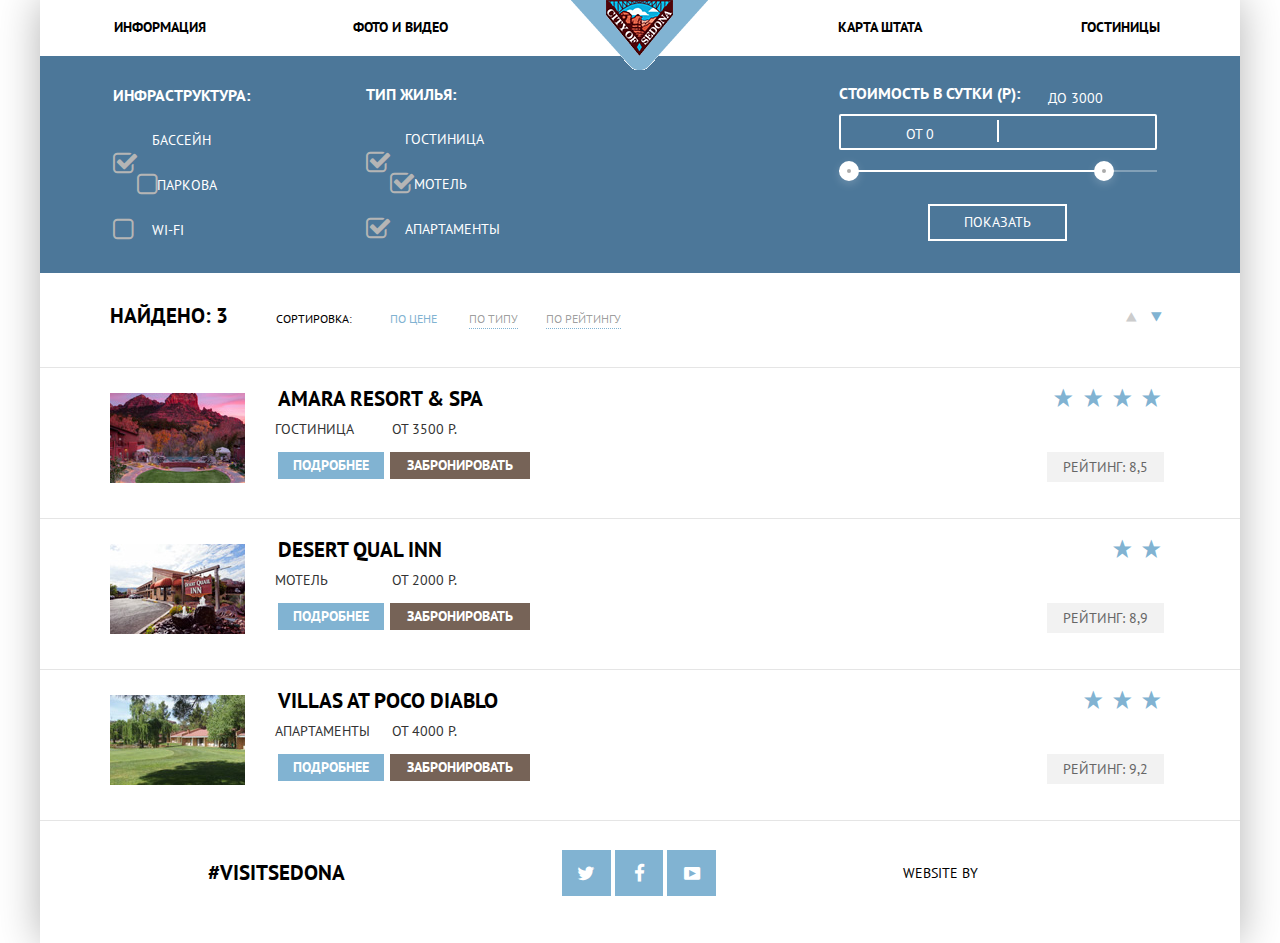
<file: catalog.html>
<!DOCTYPE html>
<html lang="ru">
<head>
	 <meta charset="UTF-8">
	 <title>«Седона»-Каталог</title>
	 <link rel="stylesheet" href="css/style_min.css">
	 <link rel="stylesheet" href="css/normalize.css">
</head>
<body>
     <div class="shadow">
         <header class="my_header">
		     <div class="container clearfix">
		 	     <nav class="my_navigation">
		 		     <ul>
		 			     <li class="menu">
		 				     <a href="#">Гостиницы</a>
		 		       	 </li>
		 			     <li class="menu">
		 				     <a href="#">Карта штата</a>
		 			     </li>
		 			     <li class="logo menu">
		 				     <a href="#">
		 			         <img  src="img/png/logo.png" 
		 				     alt="Sedona_logo" width="138" height="70">
		 				     </a>
		 			     </li>
		 			     <li class="menu">
		 				     <a href="#">Фото и видео</a>
		 			     </li>
		 			     <li class="menu">
		 				     <a href="#">Информация</a>
		 			     </li>
		 		     </ul>
		 	     </nav>
		     </div>
	     </header>
	     <section class="container selection">
	  	 	 <div class="modul">
	  			 <form class="structure">
	  		     	 <h3>Инфраструктура:</h3>
	  				 <input type="checkbox" name="pool" id="ch1" checked>
	  				 <label for="ch1">
	  				  	 <span class="list">Бассейн</span>
	  				 </label>
	  				 <input type="checkbox" name="parcing" id="ch2">
	  				 <label for="ch2">
	  				  	 <span class="list">Паркова</span>
	  				 </label>
	  				 <input type="checkbox" name="wi-fi" id="ch3">
	  				 <label for="ch3"> 
	  				  	 <span class="list">Wi-Fi</span>
	  				 </label>
	  			 </form>
            	 <form class="home">
            		 <h3>Тип жилья:</h3>
                	 <input type="checkbox" name="hotel" id="ch4" checked>
                 	 <label for="ch4"> 
                 	 	 <span class="list">Гостиница</span>
                 	 </label>
	  				 <input type="checkbox" name="motel" id="ch5" checked>
	  				 <label for="ch5"> 
	  				 	 <span class="list">Мотель</span>
	  				 </label>
	  				 <input type="checkbox" name="app" id="ch6" checked>
	  				 <label for="ch6"> 
	  				 	 <span class="list">Апартаменты</span>
	  				 </label>
	  			 </form>
	  		 </div>
	  		 <div class="cost_selection">
	  			 <p class="cost_radius">Стоимость в сутки (Р):</p>
	  			 <ul class="limit">
                     <li class="radius_min">От 0</li>
                     <li class="vline"><div class="pseudo_element_vline"></div></li>
	  				 <li class="radius_max">До 3000</li>
            	 </ul>
            	 <div class="range-controls">
                	 <div class="scale">
                	 	 <div style="width:82%;" 
                	 	 class="bar"></div>
            	 	 </div>
                	 <div class="toggle min-toggle"></div>
                	 <div class="toggle max-toggle"></div>
            	 </div>
	  			 <a href="#" class="btn_show">Показать</a>
	  		 </div>
	 	 </section>
	     <section class="container clearfix">
	    	 <div class="sorting clearfix">
	   	 	     <h2 class="sorting_title">Найдено: 3</h2>
	  	         <p class="sorting_class">Сортировка:</p>
		    	 <div>
		    	 	 <a class="sorting_1 " href="#">по цене</a>
		    	 </div>
		    	 <div>
		    	 	 <a class="sorting_2 sort_position" href="#">по типу</a>
		    	 </div>
		    	 <div>
		    	 	 <a class="sorting_3 sort_position" href="#">по рейтингу</a>
		    	 </div>
		    	 <div class="dir">
		    	 	 <i class="icon-down-dir"></i>
		    		 <i class="icon-up-dir"></i>
		    	 </div>
	     	 </div>
	  		 <div class="clearfix">
	  	    	 <div class="pseudo_element"></div>
	  			 <img src="img/jpg/hotel_1.jpg" alt=
	  			 "Amara_resort_and_spa" width="135" height="90" class="foto_hotel">
	  			 <h2>Amara resort & SPA</h2>
		  		 <div>
		  		 	 <p class="type">Гостиница</p>
		  		 	 <p class="cost">От 3500 р.</p>
		  		 	 <div>
		  		 	 	 <a href="#" class="btn_info">Подробнее</a>
		  		 	 </div>
	             	 <div>
	             	 	 <a href="#" class="btn_book">Забронировать</a>
	             	 </div>
	             	 <div class="star">
	             	 	 <i class="icon-star"></i>
	            	 	 <i class="icon-star"></i>
	             	 	 <i class="icon-star"></i>
	            	 	 <i class="icon-star"></i>
	             	 </div>
	            	 <p class="reating">Рейтинг: 8,5</p>
	        	 	 <div class="pseudo_element"></div>
            	 </div>
	  		 </div>
	  		 <div class="clearfix">
	  			 <img src="img/jpg/hotel_2.jpg" alt="Desert_Qual_Inn" width="135" height="90" 
	  			 class="foto_hotel">
	  			 <h2>Desert Qual Inn</h2>
		  		 <div>
		  		 	 <p class="type">Мотель</p>
		  		 	 <p class="cost">От 2000 р.</p>
		  		 	 <div>
		  		 	 	 <a href="#" class="btn_info">Подробнее</a>
		  		 	 </div>
	             	 <div>
	             	 	 <a href="#" class="btn_book">Забронировать</a>
	             	 </div>
	             	 <div class="star">
	                     <i class="icon-star"></i>
	            	     <i class="icon-star"></i>
	            	 </div>
	                 <p class="reating">Рейтинг: 8,9</p>
	        	 	 <div class="pseudo_element"></div>
            	 </div>
	  		 </div>
	  		 <div class="clearfix">
	  			 <img src="img/jpg/hotel_3.jpg" alt="Villas_at_Poco_Diablo" width="135" height="90"
	  			 class="foto_hotel">
	  			 <h2>Villas at Poco Diablo</h2>
	  			 <div>
	  		     	 <p class="type">Апартаменты</p>
	  		     	 <p class="cost">От 4000 р.</p>
	  		     	 <div>
	  		     	 	 <a href="#" class="btn_info">Подробнее</a>
	  		     	 </div>
                 	 <div><a href="#" class="btn_book">Забронировать</a></div>
                 	 <div class="star">
                 		 <i class="icon-star"></i>
                 		 <i class="icon-star"></i>
                 		 <i class="icon-star"></i>
	             	 </div>
                	 <p class="reating">Рейтинг: 9,2</p>
            	 	 <div class="pseudo_element"></div>
            	 </div>
	  		 </div>
	  	 </section>
	     <footer class="container my-footer">
	   	 	 <div>		
		 	 	 <div class="style">#VISITSEDONA</div>
		 	 	 <div class="social">
		    	 	 <a href="#" class="s_tw"><i class="icon-twitter"></i></a>
		 			 <a href="#" class="s_fb"><i class="icon-facebook"></i></a>
		 			 <a href="#" class="s_you"><i class="icon-youtube"></i></a>
		 	 	 </div>
		 	 	 <div class="info">
		 		 	 <p class="info_web">Website by</p>
		 			 <a href="#" class="logo_info logo_info_2">
		 		 	 	 <div class="logo_1"></div>
		 			  </a>
			 	 </div>
			 </div>
	  	 </footer>
	 </div>
</body>
</html>
</file>
<file: css/style_min.css>
@charset "utf-8";@import "http://fonts.googleapis.com/css?family=PT+Sans&subset=latin,cyrillic";@font-face{font-family:'symbols-sedona';src:url(../font/symbols-sedona.eot?60737633);src:url(../font/symbols-sedona.eot?60737633#iefix) format("embedded-opentype"),url(../font/symbols-sedona.woff?60737633) format("woff"),url(../font/symbols-sedona.ttf?60737633) format("truetype"),url(../font/symbols-sedona.svg?60737633#symbols-sedona) format("svg");font-weight:400;font-style:normal}[class^="icon-"]:before,[class*=" icon-"]:before{font-family:"symbols-sedona";font-style:normal;font-weight:400;speak:none;display:inline-block;text-decoration:inherit;width:1em;margin-right:.2em;text-align:center;font-variant:normal;text-transform:none;line-height:1em;margin-left:.2em}.icon-facebook:before{content:'\66'}.icon-twitter:before{content:'\74'}.icon-up-dir:before{content:'\25b2'}.icon-down-dir:before{content:'\25bc'}.icon-star:before{content:'\2605'}.icon-check-off:before{content:'\2610'}.icon-check-on:before{content:'\2611'}.icon-calendar:before{content:'\e800'}.icon-plus:before{content:'\e801'}.icon-minus:before{content:'\e802'}.icon-youtube:before{content:'\f39e'}body{font-size:14px;font-family:"PT Sans","Arial Black",sans-serif;min-width:800px;margin:0;padding:0;background-color:#fff;background-repeat:no-repeat;background-position:center top;background-size:1800px auto}.btn{font-size:21px;font-family:"PT Sans","Arial Black",sans-serif;font-weight:700;color:#fff;line-height:26px;padding:30px;text-align:center;text-transform:uppercase}.btn_box_1{width:568px;height:86px;margin:0 auto;background-color:#766357;margin-top:46px;cursor:pointer}.btn_box_2{display:inline-block;padding:18px 196px;margin-left:55px;margin-top:35px;background-color:#81b3d2;vertical-align:inherit;border:0}.btn_box_2:hover{background-color:#669ec0}.btn_show{font-size:14px;font-family:"PT Sans","Arial Black",sans-serif;font-weight:400;color:#fff;line-height:21px;text-transform:uppercase;padding:6px 34px;border:2px solid;text-decoration:none;margin-left:89px;display:inline-block;margin-top:32px;vertical-align:inherit}.btn_box_2:active{background-color:#5496bd;color:rgba(255,255,255,0.3)}.btn_info{font-size:14px;font-family:"PT Sans","Arial Black",sans-serif;font-weight:700;color:#fff;line-height:21px;text-transform:uppercase;padding:3px 15px;background-color:#81b3d2;text-decoration:none;float:left}.btn_info:hover{background-color:#669ec0}.btn_info:active{color:rgba(255,255,255,0.3);background-color:#5496bd}.btn_book:hover{background-color:#604e43}.btn_book:active{color:rgba(255,255,255,0.3);background-color:#503e33}.btn_book{font-size:14px;font-family:"PT Sans","Arial Black",sans-serif;font-weight:700;color:#fff;line-height:21px;text-transform:uppercase;padding:3px 17px;background-color:#766357;text-decoration:none;float:left;margin-left:6px}.cost_radius{margin-top:19px;margin-bottom:10px}.container{width:1200px;margin:0 auto}.clearfix:after{content:'';display:table;clear:both}.close{position:relative}.cost_selection{font-size:16px;font-family:"PT Sans","Arial Black",sans-serif;font-weight:700;color:#fff;line-height:21px;text-transform:uppercase;float:left;margin:8px 0 0 339px}.dir{margin-top:32px;margin-right:75px}.dir i:hover{color:#000}.dir i:active{color:#81b3d2}.date_in{margin-top:63px;margin-left:56px;margin-bottom:0}.date_out{margin-top:35px;margin-left:56px;margin-bottom:0}.date{background-color:#fff;border:0;height:38px;margin-left:18px;width:300px;height:38px}.logo{position:relative;top:-14px}.line_1{margin-top:50px}.left{float:left;min-height:256px;width:400px;text-align:center;background-color:#81b3d2}.left_img{float:right;width:800px;height:256px;background-color:#81b3d2}.line_2{width:100%;background-color:#fff}.logo_img_1{margin-top:60px;margin-left:160px}.logo_img_2{margin-top:60px;margin-left:163px}.logo_img_3{margin-top:57px;margin-left:167px}.line_4{width:100%;background-color:#eee}.label{font-size:14px;font-family:"PT Sans","Arial Black",sans-serif;font-weight:400;color:#fff;text-align:center;margin-top:24px;line-height:21px;text-transform:uppercase}.list{font-size:14px;font-family:"PT Sans","Arial Black",sans-serif;font-weight:400;color:#fff;line-height:21px;text-transform:uppercase;margin-left:39px;margin-top:24px;display:block}.logo_1:hover{background-image:url(http://barbershop-borodinski.ru/id100157/sedona/img/png/logo_html_2.png);width:113px;height:39px}.logo_1:active{background-image:url(http://barbershop-borodinski.ru/id100157/sedona/img/png/logo_html_3.png);width:113px;height:39px}.logo_1{width:113px;height:39px;background-image:url(http://barbershop-borodinski.ru/id100157/sedona/img/png/logo_html.png)}.limit{border:2px solid #fff;border-radius:2px;width:314px;height:32px;margin:0}.logo_info{float:right;margin-right:98px;margin-top:12px}.logo_info_2{margin-right:137px;margin-top:9px}.my_header{margin:0 auto;width:1200px;height:56px;color:#fff;background-color:#fff}.my_navigation{font-size:14px;font-family:"PT Sans","Arial Black",sans-serif;font-weight:700;color:#fff;overflow:hidden;line-height:26px;width:100%;text-transform:uppercase;text-align:center}.menu{width:20%;float:right;display:inline-block;vertical-align:inherit}.more{font-size:14px;font-family:"PT Sans","Arial Black",sans-serif;font-weight:400;color:#333;line-height:24px;text-align:center;text-transform:uppercase}.modul{font-size:14px;font-family:"PT Sans","Arial Black",sans-serif;font-weight:400;color:#000;line-height:21px;text-transform:uppercase}.my-footer{color:#fff;height:122px}.mean{min-width:16px;line-height:1em}.menu a:hover{color:#81b3d2}.menu a:active{color:#cacaca}.number{margin:-13px 0 21px 8px}.number_box{font-size:14px;font-family:"PT Sans","Arial Black",sans-serif;font-weight:400;color:#333;line-height:21px;margin-top:21px;text-align:center;text-transform:uppercase}.number_selection{background-color:#f2f2f2;display:inline-block;width:114px;height:38px;margin-left:38px;vertical-align:inherit}ul{padding:0}.intro_img{width:1200px;height:507px;background-color:#4f85a8}.intro{font-size:21px;font-family:"PT Sans","Arial Black",sans-serif;font-weight:700;color:#000;line-height:26px;text-transform:uppercase;text-align:center}.intro_text{padding-top:54px}.icon-up-dir,.icon-down-dir{float:right;font-size:23px;color:#ccc;width:25px;cursor:pointer}.icon-down-dir{color:#81b3d2}.intresting{font-size:30px;font-family:"PT Sans","Arial Black",sans-serif;font-weight:700;color:#000;line-height:26px;text-align:center;margin:54px 0 30px;text-transform:uppercase}.info{font-size:14px;font-family:"PT Sans","Arial Black",sans-serif;font-weight:400;color:#000;line-height:26px;text-transform:uppercase;width:33%;float:left;text-align:center;margin-top:25px}.info_2{margin-top:28px}.info_web{float:left;margin-left:66px}.info_web_2{margin-left:104px}.input_fon{background-color:#f2f2f2;width:346px;height:38px;margin-left:18px}.icon-calendar{display:inline-block;vertical-align:inherit}.icon-calendar:before{content:'\e800';font-family:"symbols-sedona";float:right;color:#c2c2c2;font-size:21px;margin-right:9px;margin-top:5px;text-transform:uppercase;cursor:pointer}.icon-plus:hover:before{color:#000}.icon-plus:active:before{color:#81b3d2}.icon-minus:hover:before{color:#000}.icon-minus:active:before{color:#81b3d2}.icon-calendar:active:before{color:#81b3d2}.icon-calendar:hover:before{color:#000}.icon-plus::before{content:"\e801";font-family:"symbols-sedona";font-size:14px;color:#a9a9a9;display:inline-block;cursor:pointer;margin-right:15px;margin-left:10px;vertical-align:inherit}.icon-minus::before{content:"\e802";font-family:"symbols-sedona";font-size:14px;color:#a9a9a9;display:inline-block;cursor:pointer;margin-left:15px;margin-right:22px;vertical-align:inherit}.triangle{position:relative}.triangle_left_1{position:absolute;width:39px;height:0;border-bottom:251px solid #fff;border-left:24px solid transparent;margin-top:-155px;margin-left:94px;-webkit-transform:rotate(90deg);transform:rotate(90deg)}.triangle_left_2{position:absolute;border-bottom:350px solid #fff;border-left:57px solid transparent;margin-top:-208px;margin-left:396px;-webkit-transform:rotate(90deg);transform:rotate(90deg)}.triangle_right_1{position:absolute;width:39px;border-bottom:251px solid #fff;margin-top:-155px;margin-left:1046px;border-right:19px solid transparent;-webkit-transform:rotate(270deg);transform:rotate(270deg)}.triangle_right_2{position:absolute;border-bottom:350px solid #fff;margin-top:-209px;margin-left:746px;border-right:58px solid transparent;-webkit-transform:rotate(270deg);transform:rotate(270deg)}.shadow{width:1200px;margin:0 auto;box-shadow:0 0 40px rgba(0,0,0,0.3)}.features_item{font-size:14px;font-family:"PT Sans","Arial Black",sans-serif;font-weight:400;color:#000;margin-top:29px;line-height:26px;text-align:center;text-transform:uppercase}.features_tale{font-size:21px;font-family:"PT Sans","Arial Black",sans-serif;font-weight:700;color:#fff;margin-top:52px;text-align:center;line-height:26px;text-transform:uppercase}.feature_1{min-height:331px;width:33.3%;float:left}.feature_2{min-height:256px;width:33.3%;float:left}.right{float:right;min-height:256px;width:400px;text-align:center;background-color:#81b3d2}.right_img{float:left;width:800px;height:256px;background-color:#81b3d2}.features_title{font-size:21px;font-family:"PT Sans","Arial Black",sans-serif;font-weight:700;color:#000;line-height:26px;margin-top:46px;text-align:center;text-transform:uppercase}.features_logo{font-size:21px;font-family:"PT Sans","Arial Black",sans-serif;font-weight:700;color:#000;line-height:26px;margin-top:23px;margin-left:3px;text-align:center;text-transform:uppercase}.selection{background-image:url(http://barbershop-borodinski.ru/id100157/sedona/img/jpg/bg_page2.jpg);width:1200px;height:217px;margin:0 auto;background-position-y:-57px;background-color:#4c7799}.pseudo_element::before{content:"";display:block;width:1200px;height:1px;background:rgba(0,0,0,0.1);float:left}.pseudo_element:first-child::before{margin-top:0}.range-controls{position:relative}.range-controls .scale{margin-top:20px;height:2px;background:rgba(255,255,255,0.3)}.range-controls .bar{height:2px;background:#fff}.pseudo_element_vline{content:"";display:block;width:2px;height:22px;background:#fff;margin:4px 0 3px 63px}.foto_hotel{float:left;display:block;margin:25px 33px 35px 70px;width:135px;height:90px}.reating{float:right;font-size:14px;font-family:"PT Sans","Arial Black",sans-serif;font-weight:400;color:#666;text-transform:uppercase;padding:6px 16px;background-color:#f2f2f2;margin-right:76px;margin-top:0}.star{margin-top:-68px;font-size:21px;color:#81b3d2;letter-spacing:-12px;text-align:right;margin-right:80px}.search{width:568px;height:397px;display:none;background-color:#fff}.search_show{display:block;position:absolute;left:316px;background-color:#fff}.social a:hover{background-color:#669ec0}.social a:active{background-color:#5496bd;color:rgba(255,255,255,0.3)}h2{font-size:21px;font-family:"PT Sans","Arial Black",sans-serif;font-weight:700;color:#000;line-height:26px;text-transform:uppercase;margin-top:18px;display:inline-block;margin-bottom:7px;cursor:pointer;vertical-align:9px}h2:hover{color:#81b3d2}h2:active{color:#cacaca}h3{font-size:16px;font-family:"PT Sans","Arial Black",sans-serif;font-weight:700;color:#fff;line-height:21px;text-transform:uppercase;margin:0}a{text-decoration:none;color:#000}input[type="checkbox"]{margin-top:30px;display:none}input[type="checkbox"] + label::before{content:"\2610";float:left;font-family:"symbols-sedona";font-size:26px;color:#b5b5b5;cursor:pointer;margin-top:24px}input[type="checkbox"]:checked + label::before{content:"\2611"}input[type="checkbox"] + label:hover::before{color:#fefefe}input[type="checkbox"] + label:active::before{color:#6a6a6a}.home{float:left;margin:28px 0 0 112px}.structure{float:left;margin:29px 4px 0 73px}.cost,.type{font-size:14px;font-family:"PT Sans","Arial Black",sans-serif;font-weight:400;color:#333;line-height:21px;text-transform:uppercase;display:inline-block;margin:0 1px 12px -3px;vertical-align:14px}.type{min-width:115px}.vline{display:inline-block;vertical-align:inherit}.s_tw{padding:11px;background-color:#81b3d2;color:#fff;font-size:19px}.s_fb{padding:11px;background-color:#81b3d2;color:#fff;font-size:19px}.s_you{padding:11px;background-color:#81b3d2;color:#fff;font-size:19px}.range-controls .toggle{position:absolute;top:-9px;width:4px;height:4px;border:8px solid #fff;background:#ababab;cursor:pointer;border-radius:50%;box-shadow:0 3px 10px 0 rgba(255,255,255,0.2)}.range-controls .max-toggle{left:255px}.toggle:hover{background:#1c4f80}.radius_min{font-size:14px;font-family:"PT Sans","Arial Black",sans-serif;font-weight:400;color:#fff;line-height:21px;text-transform:uppercase;float:left;display:inline-block;margin-left:65px;margin-top:8px;vertical-align:21px}.radius_max{font-size:14px;font-family:"PT Sans","Arial Black",sans-serif;font-weight:400;color:#fff;line-height:21px;text-transform:uppercase;float:right;display:inline-block;margin-right:52px;margin-top:-28px;vertical-align:21px}.sorting_1{color:#81b3d2;float:left;margin:37px 0 34px 38px;text-decoration:none}.sorting_2{color:rgba(0,0,0,0.4);float:left;margin:37px 0 34px 32px;border-bottom:1px dotted #81b3d2;text-decoration:none}.sorting_3{color:rgba(0,0,0,0.4);float:left;margin:37px 0 34px 28px;border-bottom:1px dotted #81b3d2;text-decoration:none}.sorting_title{float:left;margin:30px 48px 30px 70px}.sorting_class{float:left;margin-top:37px;margin-bottom:34px}.sorting{font-size:12px;font-family:"PT Sans","Arial Black",sans-serif;font-weight:400;color:#000;line-height:18px;text-transform:uppercase;list-style:none;display:inline-block;width:100%;vertical-align:inherit}.sort_position:hover{color:#bad3e5;border-bottom:1px dotted #bad3e5}.sort_position:active{color:#000;border-bottom:0}.style{font-size:21px;font-family:"PT Sans","Arial Black",sans-serif;font-weight:700;color:#000;line-height:26px;text-transform:uppercase;width:33%;float:left;text-align:center;margin-top:39px;margin-left:38px}.style_2{margin-top:42px;margin-left:2px}.social{width:33%;float:left;text-align:center;margin-top:40px;margin-left:-33px}.social_2{margin-top:42px;margin-left:4px}.text_search{display:inline-block;font-size:14px;font-family:"PT Sans","Arial Black",sans-serif;font-weight:700;color:#000;line-height:26px;text-transform:uppercase;vertical-align:inherit}.text_search:last-child{margin-left:50px}input::-webkit-input-placeholder{font-size:14px;font-family:"PT Sans","Arial Black",sans-serif;font-weight:700;color:#000;line-height:26px;text-transform:uppercase}input[type="text"]{padding:0;margin:4px;height:27px;width:290px;margin-left:13px;display:inline-block;background-color:#f2f2f2;line-height:2em;vertical-align:inherit}input[type="text"]:hover{background-color:#ebebeb}input[type="text"]:active{background-color:#fff;border:2px solid #e5e5e5}input[type="button"]{display:none}.kids{margin-left:30px}.amount{margin-left:55px;margin-top:27px}
</file>
